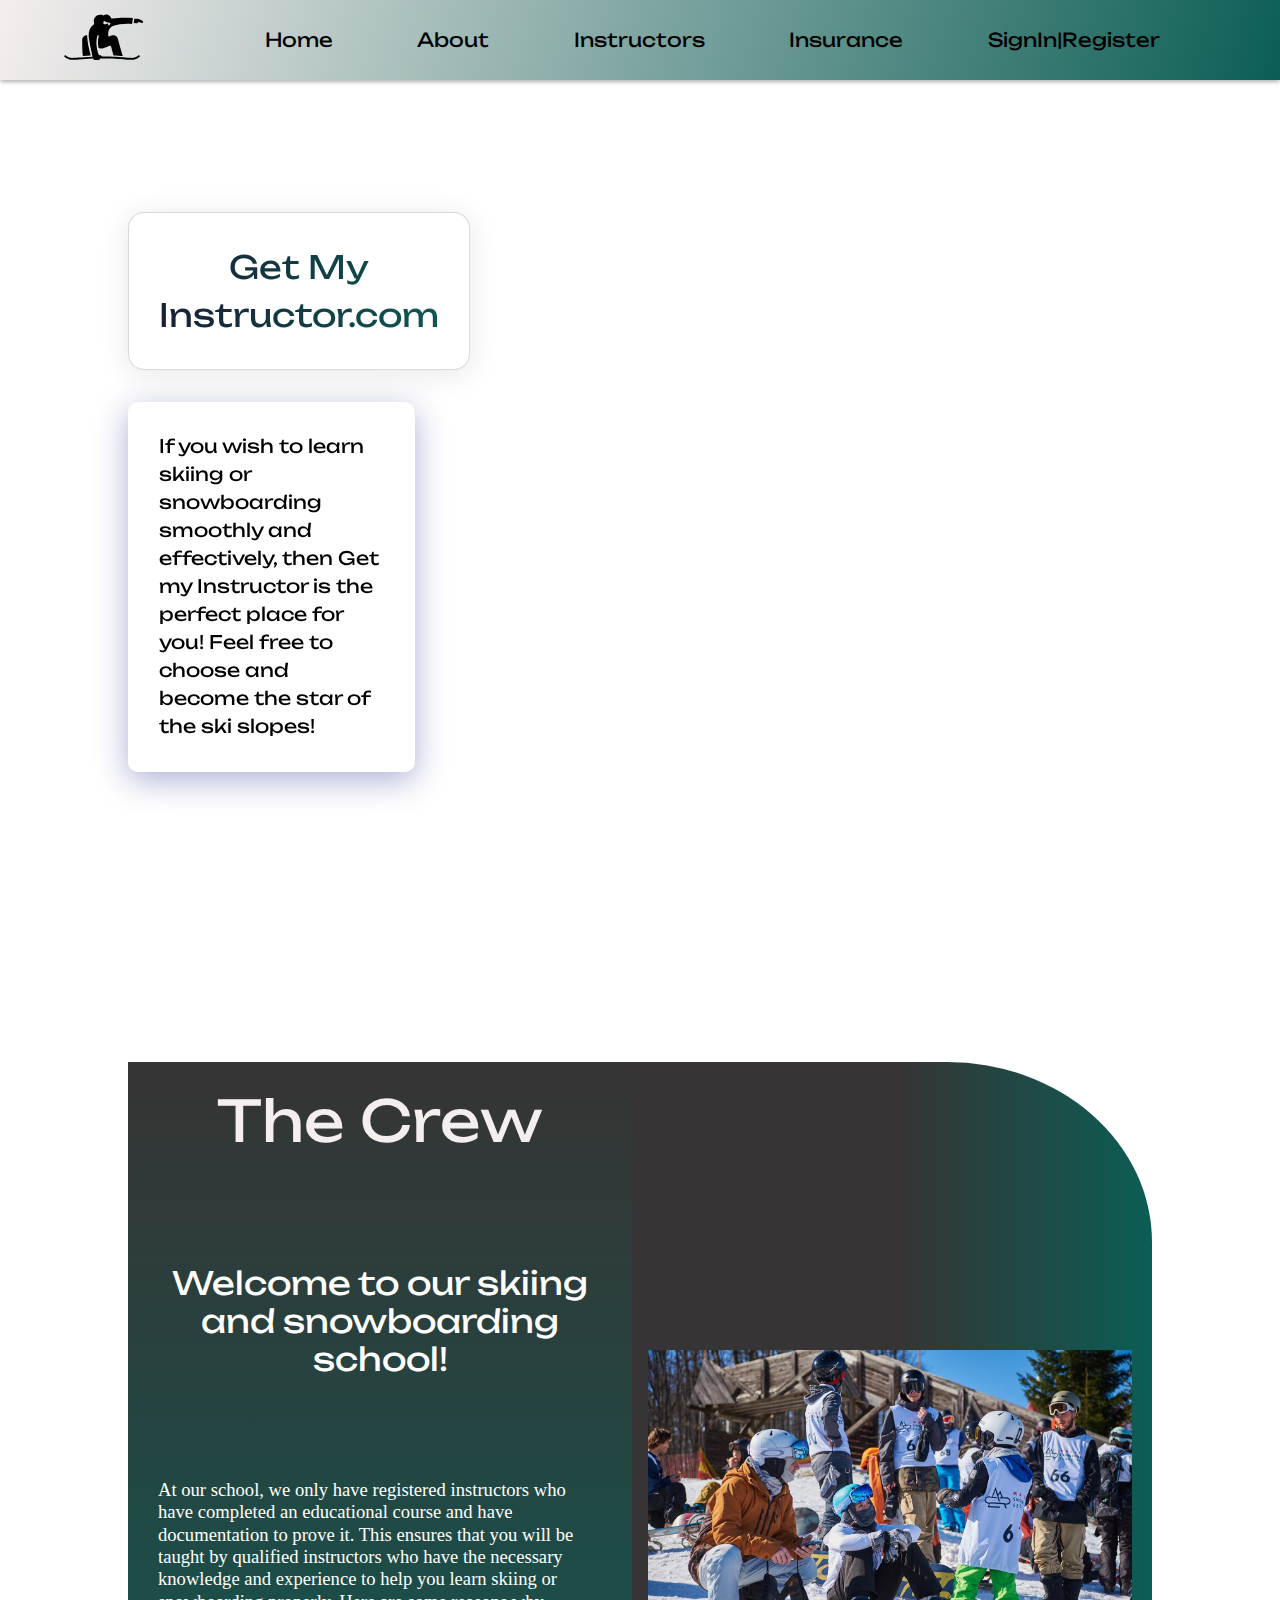
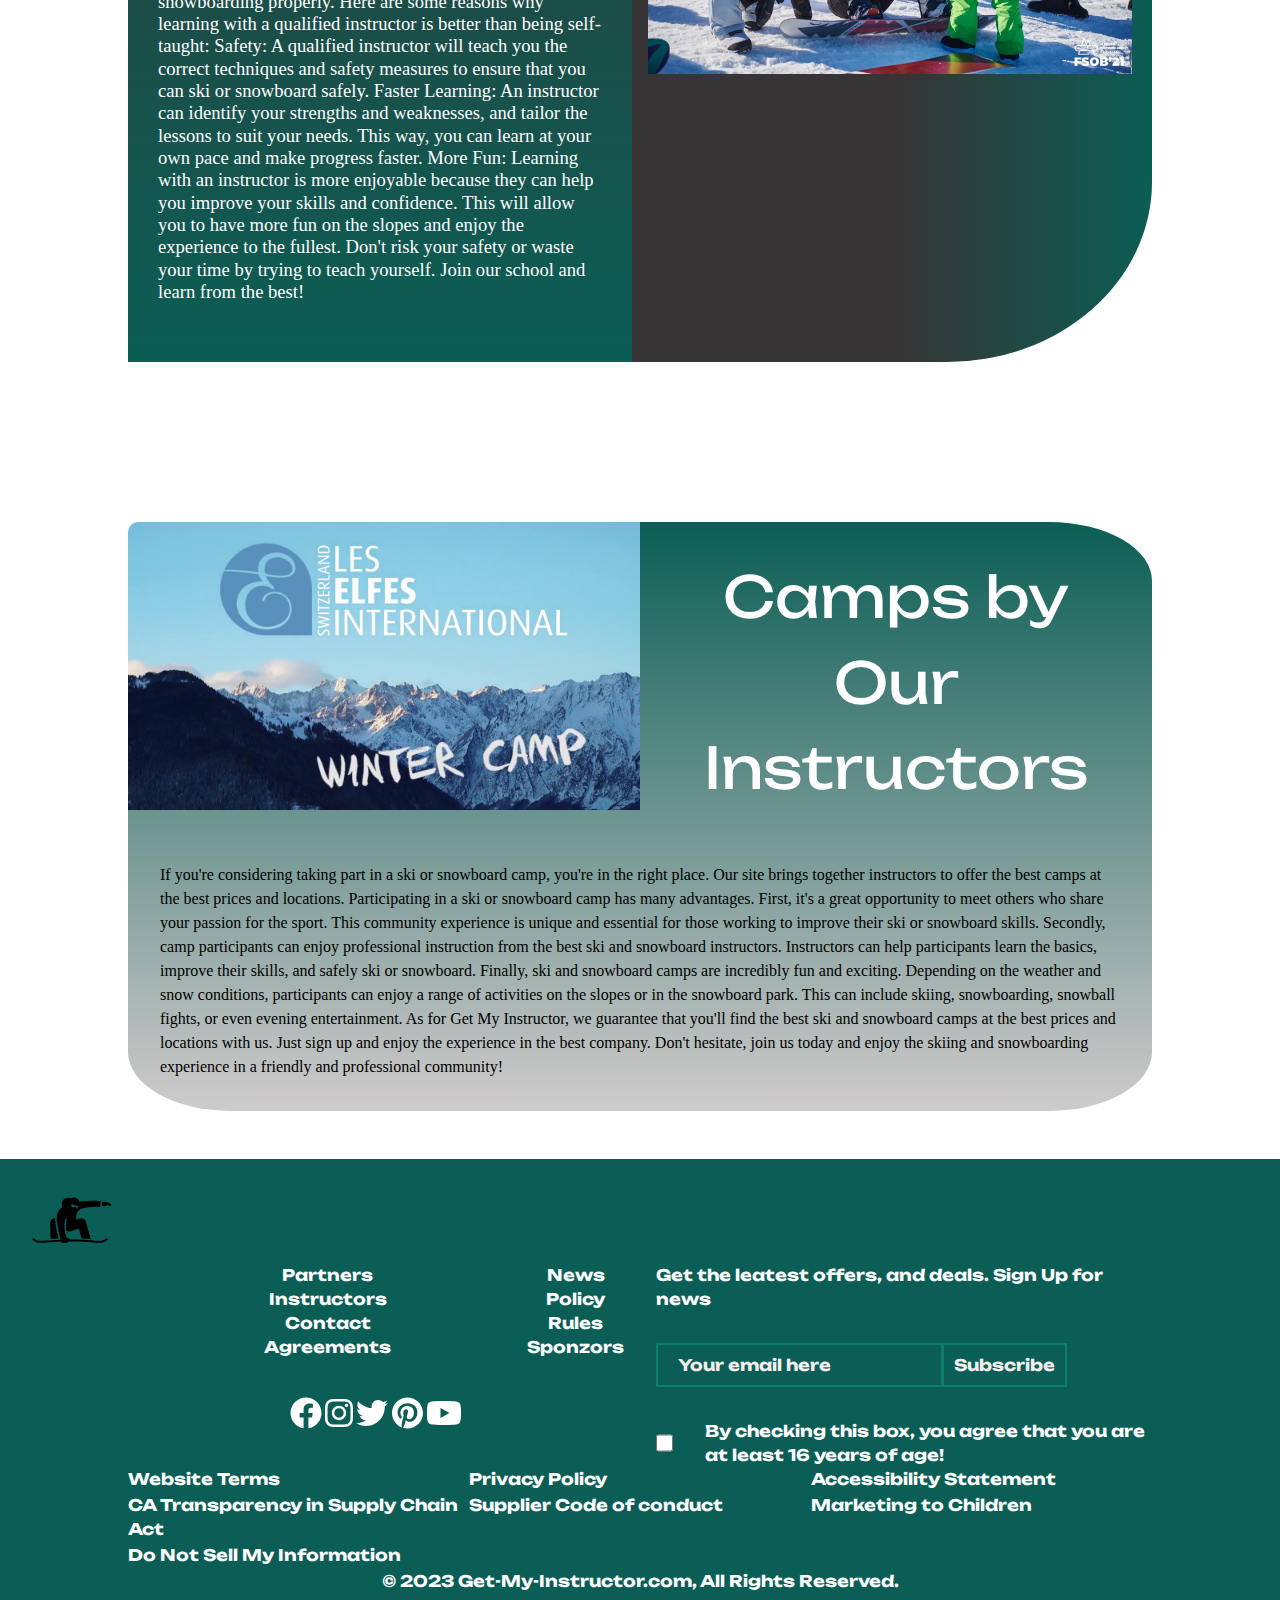
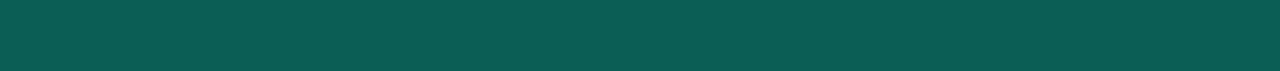
<file: index.html>
<!DOCTYPE html>
<html lang="hu">

<head>
    <meta charset="UTF-8">
    <meta http-equiv="X-UA-Compatible" content="IE=edge">
    <meta name="author" content="Mark Torok">
    <meta name="viewport" content="width=device-width, initial-scale=1.0">
    <meta name="robots" content="index, follow">
    <link rel="stylesheet" href="css/style.css">
    <link rel="preconnect" href="https://fonts.googleapis.com">
    <link rel="preconnect" href="https://fonts.gstatic.com" crossorigin>
    <link
        href="https://fonts.googleapis.com/css2?family=Blaka&family=Bruno+Ace+SC&family=Chivo+Mono:ital,wght@1,500&family=Josefin+Sans:wght@300;400&family=Oleo+Script+Swash+Caps&family=Roboto:ital@1&family=Unbounded:wght@300&display=swap"
        rel="stylesheet">
    <link rel="preconnect" href="https://fonts.googleapis.com">
    <link rel="preconnect" href="https://fonts.gstatic.com" crossorigin>
    <link
        href="https://fonts.googleapis.com/css2?family=Blaka&family=Bruno+Ace+SC&family=Castoro+Titling&family=Chivo+Mono:ital,wght@1,500&family=Josefin+Sans:wght@300;400&family=Oleo+Script+Swash+Caps&family=Roboto:ital@1&family=Unbounded:wght@300&display=swap"
        rel="stylesheet">
    <link rel="preconnect" href="https://fonts.googleapis.com">
    <link rel="preconnect" href="https://fonts.gstatic.com" crossorigin>
    <link
        href="https://fonts.googleapis.com/css2?family=Blaka&family=Bruno+Ace+SC&family=Castoro+Titling&family=Chivo+Mono:ital,wght@1,500&family=Josefin+Sans:wght@300;400&family=Oleo+Script+Swash+Caps&family=Roboto:ital@1&family=Unbounded:wght@300&display=swap"
        rel="stylesheet">
    <link rel="stylesheet" href="https://cdnjs.cloudflare.com/ajax/libs/font-awesome/6.4.0/css/all.min.css"
        integrity="sha512-iecdLmaskl7CVkqkXNQ/ZH/XLlvWZOJyj7Yy7tcenmpD1ypASozpmT/E0iPtmFIB46ZmdtAc9eNBvH0H/ZpiBw=="
        crossorigin="anonymous" referrerpolicy="no-referrer" />
    <script src="main.js" defer></script>
    <title>Get-My-Instructor</title>
</head>

<body>
    <header>
        <a class="logo" href="#home"><img class="logo" src="assets/logo.svg" alt="logo brand"></a>
        <div class="menu">
        <button class="hamburger"><img src="assets/hamburger.png" alt="" /></button>
        <button class="hamburger hidden"><img src="assets/close.png" alt="" /></button>
        </div>
            
        
        <nav class="navigation bw">
            <ul class="nav-items">
                <li class="list-element"><a href="#">Home</a></li>
                <li class="list-element"><a href="#about">About</a></li>
                <li class="list-element"><a href="#">Instructors</a></li>
                <li class="list-element"><a href="#">Insurance</a></li>
                <li class="list-element"><a href="#">SignIn|Register</a></li>
            </ul>
        </nav>


    </header>
    <main>

        <section class="hero bw">
            <div class="hero-container">

            
            <div class="hero-heading-container">
                <h1 class="hero-heading ">Get My Instructor.com</h1>
            </div>
            <div class="hero-content-container">
                <p class="hero-content">If you wish to learn skiing or snowboarding smoothly and effectively, then Get
                    my Instructor is the perfect place for you! Feel free to choose and become the star of the ski slopes!
                </p>
                <!-- <p class="hero-content">If you wish to learn skiing or snowboarding smoothly and effectively, then Get
                    my Instructor is the perfect place for you! Our website showcases skilled instructors who advertise
                    themselves, and you can pick the one that suits your requirements the best. Our instructors are
                    accessible at numerous locations and times, ensuring that you will find one who can work according
                    to your needs. Our instructors provide tailored instruction to assist you in mastering the
                    intricacies of skiing or snowboarding, making it possible for you to conquer even the most
                    challenging slopes. Feel free to choose and become the star of the ski slopes!
                </p> -->
            </div>
            </div>
        </section>
        <section class="banner-1 bw">
            <div class="banner-content">
                <h2>The Crew</h2>

                <p> <span> Welcome to our skiing and snowboarding school!</span>

                    At our school, we only have registered instructors who have completed an educational course and have
                    documentation to prove it. This ensures that you will be taught by qualified instructors who have
                    the necessary knowledge and experience to help you learn skiing or snowboarding properly.

                    Here are some reasons why learning with a qualified instructor is better than being self-taught:

                    Safety: A qualified instructor will teach you the correct techniques and safety measures to ensure
                    that you can ski or snowboard safely.

                    Faster Learning: An instructor can identify your strengths and weaknesses, and tailor the lessons to
                    suit your needs. This way, you can learn at your own pace and make progress faster.

                    More Fun: Learning with an instructor is more enjoyable because they can help you improve your
                    skills and confidence. This will allow you to have more fun on the slopes and enjoy the experience
                    to the fullest.

                    Don't risk your safety or waste your time by trying to teach yourself. Join our school and learn
                    from the best!
                </p>
            </div>
            <div class="banner-1-img-container">
                <img loading="lazy" src="assets/banner-1.jpg" alt="banner-1">
            </div>
        </section>
        <section class="banner-2 bw">
            <div class="banner-2-wrapper">
            <div class="banner-2-img">
                <img src="assets/banner-2.jpg" alt="banner-2">
            </div>

            <div class="banner-2-content">
                <span class="banner-2-title"> Camps by Our Instructors</span>
                
            </div>
            </div>
            <p> If you're considering taking part in a ski or snowboard camp, you're in
                    the right place. Our site brings together instructors to offer the best camps at the best prices and
                    locations.

                    Participating in a ski or snowboard camp has many advantages. First, it's a great opportunity to
                    meet others who share your passion for the sport. This community experience is unique and essential
                    for those working to improve their ski or snowboard skills.

                    Secondly, camp participants can enjoy professional instruction from the best ski and snowboard
                    instructors. Instructors can help participants learn the basics, improve their skills, and safely
                    ski or snowboard.

                    Finally, ski and snowboard camps are incredibly fun and exciting. Depending on the weather and snow
                    conditions, participants can enjoy a range of activities on the slopes or in the snowboard park.
                    This can include skiing, snowboarding, snowball fights, or even evening entertainment.

                    As for Get My Instructor, we guarantee that you'll find the best ski and snowboard camps at the best
                    prices and locations with us. Just sign up and enjoy the experience in the best company. Don't
                    hesitate, join us today and enjoy the skiing and snowboarding experience in a friendly and
                    professional community!</p>
            

        </section>
    </main>
    <footer>
        <a class="logo" href="#home"><img class="logo" src="assets/logo.svg" alt="logo brand"></a>
        <div class="grid-container bw">
            <div class="foter-first-row">
                <div class="footer-left">
                    <ul class="first-list">
                        <li><a href="#">Partners</a></li>
                        <li><a href="#">Instructors</a></li>
                        <li><a href="#">Contact</a></li>
                        <li><a href="#">Agreements</a></li>
                    </ul>
                    <ul class="second-list">
                        <li><a href="#">News</a></li>
                        <li><a href="#">Policy</a></li>
                        <li><a href="#">Rules</a></li>
                        <li><a href="#">Sponzors</a></li>
                    </ul>
                    <div class="social">
                        <ul>
                            <li class="facebook"><a href="#">
                                    <svg class="icons" xmlns="http://www.w3.org/2000/svg"
                                        viewBox="0 0 512 512"><!--! Font Awesome Pro 6.4.0 by @fontawesome - https://fontawesome.com License - https://fontawesome.com/license (Commercial License) Copyright 2023 Fonticons, Inc. -->
                                        <path
                                            d="M504 256C504 119 393 8 256 8S8 119 8 256c0 123.78 90.69 226.38 209.25 245V327.69h-63V256h63v-54.64c0-62.15 37-96.48 93.67-96.48 27.14 0 55.52 4.84 55.52 4.84v61h-31.28c-30.8 0-40.41 19.12-40.41 38.73V256h68.78l-11 71.69h-57.78V501C413.31 482.38 504 379.78 504 256z" />
                                    </svg>
                                </a></li>
                            <li class="instagram"><a href="#">
                                    <svg class="icons" class="icons" xmlns="http://www.w3.org/2000/svg"
                                        viewBox="0 0 448 512"><!--! Font Awesome Pro 6.4.0 by @fontawesome - https://fontawesome.com License - https://fontawesome.com/license (Commercial License) Copyright 2023 Fonticons, Inc. -->
                                        <path
                                            d="M224.1 141c-63.6 0-114.9 51.3-114.9 114.9s51.3 114.9 114.9 114.9S339 319.5 339 255.9 287.7 141 224.1 141zm0 189.6c-41.1 0-74.7-33.5-74.7-74.7s33.5-74.7 74.7-74.7 74.7 33.5 74.7 74.7-33.6 74.7-74.7 74.7zm146.4-194.3c0 14.9-12 26.8-26.8 26.8-14.9 0-26.8-12-26.8-26.8s12-26.8 26.8-26.8 26.8 12 26.8 26.8zm76.1 27.2c-1.7-35.9-9.9-67.7-36.2-93.9-26.2-26.2-58-34.4-93.9-36.2-37-2.1-147.9-2.1-184.9 0-35.8 1.7-67.6 9.9-93.9 36.1s-34.4 58-36.2 93.9c-2.1 37-2.1 147.9 0 184.9 1.7 35.9 9.9 67.7 36.2 93.9s58 34.4 93.9 36.2c37 2.1 147.9 2.1 184.9 0 35.9-1.7 67.7-9.9 93.9-36.2 26.2-26.2 34.4-58 36.2-93.9 2.1-37 2.1-147.8 0-184.8zM398.8 388c-7.8 19.6-22.9 34.7-42.6 42.6-29.5 11.7-99.5 9-132.1 9s-102.7 2.6-132.1-9c-19.6-7.8-34.7-22.9-42.6-42.6-11.7-29.5-9-99.5-9-132.1s-2.6-102.7 9-132.1c7.8-19.6 22.9-34.7 42.6-42.6 29.5-11.7 99.5-9 132.1-9s102.7-2.6 132.1 9c19.6 7.8 34.7 22.9 42.6 42.6 11.7 29.5 9 99.5 9 132.1s2.7 102.7-9 132.1z" />
                                    </svg>
                                </a></li>
                            <li class="twitter"><a href="#">
                                    <svg class="icons" xmlns="http://www.w3.org/2000/svg"
                                        viewBox="0 0 512 512"><!--! Font Awesome Pro 6.4.0 by @fontawesome - https://fontawesome.com License - https://fontawesome.com/license (Commercial License) Copyright 2023 Fonticons, Inc. -->
                                        <path
                                            d="M459.37 151.716c.325 4.548.325 9.097.325 13.645 0 138.72-105.583 298.558-298.558 298.558-59.452 0-114.68-17.219-161.137-47.106 8.447.974 16.568 1.299 25.34 1.299 49.055 0 94.213-16.568 130.274-44.832-46.132-.975-84.792-31.188-98.112-72.772 6.498.974 12.995 1.624 19.818 1.624 9.421 0 18.843-1.3 27.614-3.573-48.081-9.747-84.143-51.98-84.143-102.985v-1.299c13.969 7.797 30.214 12.67 47.431 13.319-28.264-18.843-46.781-51.005-46.781-87.391 0-19.492 5.197-37.36 14.294-52.954 51.655 63.675 129.3 105.258 216.365 109.807-1.624-7.797-2.599-15.918-2.599-24.04 0-57.828 46.782-104.934 104.934-104.934 30.213 0 57.502 12.67 76.67 33.137 23.715-4.548 46.456-13.32 66.599-25.34-7.798 24.366-24.366 44.833-46.132 57.827 21.117-2.273 41.584-8.122 60.426-16.243-14.292 20.791-32.161 39.308-52.628 54.253z" />
                                    </svg>
                                </a></li>
                            <li class="pinterest"><a href="#">
                                    <svg class="icons" xmlns="http://www.w3.org/2000/svg"
                                        viewBox="0 0 496 512"><!--! Font Awesome Pro 6.4.0 by @fontawesome - https://fontawesome.com License - https://fontawesome.com/license (Commercial License) Copyright 2023 Fonticons, Inc. -->
                                        <path
                                            d="M496 256c0 137-111 248-248 248-25.6 0-50.2-3.9-73.4-11.1 10.1-16.5 25.2-43.5 30.8-65 3-11.6 15.4-59 15.4-59 8.1 15.4 31.7 28.5 56.8 28.5 74.8 0 128.7-68.8 128.7-154.3 0-81.9-66.9-143.2-152.9-143.2-107 0-163.9 71.8-163.9 150.1 0 36.4 19.4 81.7 50.3 96.1 4.7 2.2 7.2 1.2 8.3-3.3.8-3.4 5-20.3 6.9-28.1.6-2.5.3-4.7-1.7-7.1-10.1-12.5-18.3-35.3-18.3-56.6 0-54.7 41.4-107.6 112-107.6 60.9 0 103.6 41.5 103.6 100.9 0 67.1-33.9 113.6-78 113.6-24.3 0-42.6-20.1-36.7-44.8 7-29.5 20.5-61.3 20.5-82.6 0-19-10.2-34.9-31.4-34.9-24.9 0-44.9 25.7-44.9 60.2 0 22 7.4 36.8 7.4 36.8s-24.5 103.8-29 123.2c-5 21.4-3 51.6-.9 71.2C65.4 450.9 0 361.1 0 256 0 119 111 8 248 8s248 111 248 248z" />
                                    </svg>
                                </a></li>
                            <li class="youtube"><a href="#">
                                    <svg class="icons" xmlns="http://www.w3.org/2000/svg"
                                        viewBox="0 0 576 512"><!--! Font Awesome Pro 6.4.0 by @fontawesome - https://fontawesome.com License - https://fontawesome.com/license (Commercial License) Copyright 2023 Fonticons, Inc. -->
                                        <path
                                            d="M549.655 124.083c-6.281-23.65-24.787-42.276-48.284-48.597C458.781 64 288 64 288 64S117.22 64 74.629 75.486c-23.497 6.322-42.003 24.947-48.284 48.597-11.412 42.867-11.412 132.305-11.412 132.305s0 89.438 11.412 132.305c6.281 23.65 24.787 41.5 48.284 47.821C117.22 448 288 448 288 448s170.78 0 213.371-11.486c23.497-6.321 42.003-24.171 48.284-47.821 11.412-42.867 11.412-132.305 11.412-132.305s0-89.438-11.412-132.305zm-317.51 213.508V175.185l142.739 81.205-142.739 81.201z" />
                                    </svg>
                                </a></li>
                        </ul>
                    </div>
                </div>
                <div class="footer-right">
                    <div class="form-container">
                        <form method="get" action="#">
                            <label for="email"> Get the leatest offers, and deals. Sign Up for news</label>
                            <input id="email" type="email" placeholder="Your email here">
                            <button type="submit">Subscribe</button>
                            <div class="checkbox-container">
                                <input id="check" type="checkbox">
                                <label for="check">By checking this box, you agree that you are at least 16
                                    years
                                    of
                                    age!</label>
                            </div>
                        </form>
                    </div>
                </div>
            </div>
            <div class="footer-second-row">
                <div class="terms">
                    <span>Website Terms</span>
                    <span>Privacy Policy</span>
                    <span>Accessibility Statement</span>
                    <span>CA Transparency in Supply Chain Act</span>
                    <span>Supplier Code of conduct</span>
                    <span>Marketing to Children</span>
                    <span>Do Not Sell My Information</span>
                </div>
                <div class="copyright">
                    <p>&copy; 2023 Get-My-Instructor.com, All Rights Reserved.</p>
                </div>
            </div>
        </div>
    </footer>

</html>
</file>
<file: css/style.css>
/* Box sizing rules */
*,
*::before,
*::after {
  box-sizing: border-box;
}

/* Remove default margin */
* {
  margin: 0;
  padding: 0;
  font: inherit;
}

/* Remove list styles on ul, ol elements with a list role, which suggests default styling will be removed */
ul[role='list'],
ol[role='list'],
li {
  list-style-type: none;
}

/* Set core root defaults */
html:focus-within {
  scroll-behavior: smooth;
}

/* Set core body defaults */
html,
body {
  height: 100%;
}

body {
  text-rendering: optimizeSpeed;
  line-height: 1.5;
}

a {
  text-decoration: none;
  color: inherit;
}

/* A elements that don't have a class get default styles */
a:not([class]) {
  text-decoration-skip-ink: auto;
}

/* Make images easier to work with */
img,
picture,
svg {
  max-width: 100%;
  display: block;
}

/* Remove all animations, transitions and smooth scroll for people that prefer not to see them */
@media (prefers-reduced-motion: reduce) {
  html:focus-within {
    scroll-behavior: auto;
  }

  *,
  *::before,
  *::after {
    animation-duration: 0.01ms !important;
    animation-iteration-count: 1 !important;
    transition-duration: 0.01ms !important;
    scroll-behavior: auto !important;
  }
}

/* Box sizing rules END*/

/* utility classes */
:root {
  --paragraph: clamp(1rem, 0.8661rem + 0.372vw, 1.3125rem);
  --headline: clamp(2rem, 0.7143rem + 3.5714vw, 5rem);
}

.bw {
  width: 80%;
  margin-inline: auto;
}

/* HEADER AND NAVIGATION */
.logo {
  height: 5rem;
  min-width: 5rem;
  margin-inline-start: 2rem;
}

header {
  height: 5rem;
  display: flex;
  justify-content: space-between;
  align-items: center;
  background: #f5eeee;
  background: -moz-linear-gradient(106deg, #f5eeee 0%, #0b5e55 100%);
  background: -webkit-linear-gradient(106deg, #f5eeee 0%, #0b5e55 100%);
  background: linear-gradient(106deg, #f5eeee 0%, #0b5e55 100%);
  filter: progid:DXImageTransform.Microsoft.gradient(startColorstr='#f5eeee', endColorstr='#0b5e55', GradientType=1);
  box-shadow: 0px 2px 4px rgba(0, 0, 0, 0.3);
}

.navigation {
  font-family: 'Unbounded', cursive;
  display: flex;
  font-size: 1.2rem;
}

.nav-items {
  display: flex;
  height: 5rem;
  flex-grow: 1;
  justify-content: space-evenly;
  align-items: center;
  gap: 20px;
}

.nav-items .list-element {
  position: relative;
}

.nav-items .list-element::after {
  content: '';
  position: absolute;
  left: 0;
  bottom: -5px;
  width: 0;
  height: 3px;
  background: linear-gradient(to right, #311961, #fff, #0b5e55);
  box-shadow: 0px 2px 4px rgba(0, 0, 0, 0.3);
  transition: width 300ms ease-in-out;
  transform-origin: left;
  /* z-index: 10; */
}

.nav-items .list-element:hover::after {
  width: 100%;
  right: 0;
}

section {
  width: 80%;
  margin-inline: auto;
}

/* MENU******** */
.menu {
  --button-color: rgb(56, 54, 54);
  background: transparent;
  border-radius: 0.2rem;
  border: 2px solid var(--button-color, #000);
  position: absolute;
  right: 0;
  margin-right: 10px;
  display: none;
}

.menu button {
  border: none;
  background-color: transparent;
}

/* HEADER AND NAVIGATION end */

.hero {
  /* SZÜLÖ------------------------------------------------------------ */
  height: calc(100vh - 5rem);
  background-image: url('https://media.gq-magazine.co.uk/photos/5d139dd1b363fa6f6b20d2e4/16:9/pass/ski2-gq-5jan17_BenRiggott_b.jpg');
  background-repeat: no-repeat;
  background-position: center;
  background-size: cover;
  display: flex;
  flex-direction: column;
  justify-content: center;
  /* SZÜLÖ------------------------------------------------------------ */
}

.hero-container {
  display: flex;
  flex-direction: column;
  gap: 2rem;
  width: 28%;
}
.hero-heading-container {
  /* 1 es gyerek------------------CONTAINER----------------------------*/
  width: 100%;
  flex-grow: 1;
  display: flex;
  align-items: center;
  /* 1 es gyerek------------------------CONTAINER-------------------------*/
}

.hero-heading {
  /* 1 es gyerek------------------TARTALMA------------------------------- */
  text-align: center;
  padding: 30px;
  font-size: 2rem;
  font-family: 'Bruno Ace SC', cursive;
  font-family: 'Chivo Mono', monospace;
  font-family: 'Josefin Sans', sans-serif;
  font-family: 'Oleo Script Swash Caps', cursive;
  font-family: 'Roboto', sans-serif;
  font-family: 'Unbounded', cursive;
  /* From https://css.glass */
  background: rgba(175, 175, 175, 0.82);
  border-radius: 16px;
  box-shadow: 0 4px 30px rgba(0, 0, 0, 0.1);
  backdrop-filter: blur(8.4px);
  -webkit-backdrop-filter: blur(8.4px);
  border: 1px solid rgba(175, 175, 175, 0.47);
  flex-grow: 1;
  background: linear-gradient(to right, rgb(26, 25, 52), #0b5e55);
  -webkit-background-clip: text;
  -moz-background-clip: text;
  background-clip: text;
  color: transparent;
  /* 1 es gyerek------------------TARTALMA------------------------------- */
}

.hero-content-container {
  /* 2 es gyerek------------------CONTAINER------------------------------ */
  width: 100%;
  flex-grow: 2.5;
  display: flex;
  align-items: center;
  /* 2 es gyerek------------------CONTAINER----------------------------- */
}

.hero-content {
  /* 2 es gyerek------------------TARTALMA------------------------------- */
  /* padding-inline-start: 30px; */
  padding: 30px;
  /* font-size: clamp(16px, 4vw + 12px, 21px); */
  font-size: var(--paragraph);
  /* line-height: 50px; */
  /* font-family: 'Blaka', cursive;
  font-family: 'Bruno Ace SC', cursive;
  font-family: 'Castoro Titling', cursive;
  font-family: 'Chivo Mono', monospace;
  font-family: 'Josefin Sans', sans-serif;
  font-family: 'Oleo Script Swash Caps', cursive;
  font-family: 'Roboto', sans-serif; */
  font-family: 'Unbounded', cursive;
  background: rgba(255, 255, 255, 0.05);
  box-shadow: 0 8px 32px 0 rgba(31, 38, 135, 0.37);
  backdrop-filter: blur(2px);
  -webkit-backdrop-filter: blur(2px);
  border-radius: 10px;
  border: 1px solid rgba(255, 255, 255, 0.18);

  /* 2 es gyerek------------------TARTALMA---------------- */
}

main {
  /* SZÜLÖ---------------------------------------------- */
  margin-top: 2px;
  display: flex;
  flex-direction: column;
  gap: 10rem;
  /* SZÜLÖ------------------------------------------------- */
}

.banner-1 {
  /* 2.gyermek------------------------------------------------------ */
  display: grid;
  grid-template-columns: repeat(2, 1fr);
  background: linear-gradient(to right, rgb(54, 52, 52) 75%, #0b5e55 100%);
  min-height: 100vh;
  place-items: center;
  border-radius: 20%;
  column-gap: 1rem;
  /* 2.gyermek------------------------------------------------------ */
}

.banner-content {
  width: 100%;
  height: 100%;
  background: linear-gradient(to bottom, rgb(54, 52, 52) 0%, #0b5e55 100%);
  text-align: center;
  padding-block: 1rem;
}

.banner-content h2 {
  font-size: var(--headline);
  font-family: 'Unbounded', cursive;
  color: #f5eeee;
}

.banner-content p {
  padding-inline: 30px;
  color: white;
  text-align: left;
  font-size: 1.2rem;
  line-height: 1.2;
  font-size: var(--paragraph);
}

.banner-content p span {
  display: block;
  text-align: center;
  margin-top: 100px;
  margin-bottom: 100px;
  font-size: 2rem;
  font-family: 'Unbounded', cursive;
}

.banner-1-img-container {
  padding-right: 20px;
}

.banner-2 {
  /* min-height: 100vh; */
  display: flex;
  flex-direction: column;
  gap: 20px;
  background: linear-gradient(to top, rgb(207, 203, 203) 0%, #0b5e55 100%);
  /* justify-content: center; */
  align-items: start;
  border-radius: 10%;
  margin-bottom: 3rem;
}

.banner-2 p {
  padding: 0 2rem 2rem;
}

.banner-2-wrapper {
  display: flex;
}

.banner-2-content {
  width: 50%;
  padding: 2rem;
}

.banner-2-img {
  width: 50%;
  /* width: 45%; */
}

.banner-2-img img {
  border-radius: 10px 0 0 0;
}

.banner-2-title {
  display: block;
  text-align: center;
  font-size: var(--headline);
  font-family: 'Unbounded', cursive;
  color: #fff;
}

.banner-2-content p {
  font-family: 'Unbounded', cursive;
  font-size: var(--paragraph);
  font-weight: bold;
}

footer {
  /*  NAGY SZÜLŐ------------------------- */
  background-color: #0b5e55;
  font-family: 'Blaka', cursive;
  font-family: 'Bruno Ace SC', cursive;
  font-family: 'Castoro Titling', cursive;
  font-family: 'Chivo Mono', monospace;
  font-family: 'Josefin Sans', sans-serif;
  font-family: 'Oleo Script Swash Caps', cursive;
  font-family: 'Roboto', sans-serif;
  font-family: 'Unbounded', cursive;
  font-weight: bold;
  color: white;
}

.grid-container {
  /*   SZÜLŐ------------------------- */
  display: grid;
  grid-template-rows: 1fr 1fr;
}

.foter-first-row {
  /* ELSÖ GYERMEK------------------- */
  display: grid;
  grid-template-columns: repeat(auto-fit, minmax(300px, 1fr));
  column-gap: 2rem;
}

.footer-left {
  /* ELSÖ GYERMEK- 1.Gyermeke------------------ */
  display: grid;
  grid-template-columns: repeat(auto-fit, minmax(300px, 1fr));
}

.first-list,
.second-list {
  text-align: center;
}

.social {
  display: grid;
  height: 100px;
  grid-column: span 2;
  align-items: center;
  margin-inline: 10rem;
}

.social ul {
  width: 100%;
  display: flex;
  justify-content: space-around;
}

.social li {
  display: inline-block;
}

.footer-right {
  /* ELSÖ GYERMEK- 2.Gyermeke------------------ */
}

.footer-right label,
[type='checkbox'] {
  display: block;
}

.checkbox-container {
  display: flex;
}

.footer-second-row {
  /* második GYERMEK------------------- */
  display: grid;
  grid-template-rows: repeat(2, 1fr);
}

.terms {
  display: grid;
  grid-template-columns: repeat(auto-fit, minmax(300px, 1fr));
}

.copyright {
  /* második GYERMEK---1.gyermeke---------------- */
  display: flex;
  justify-content: center;
}

.copyright {
  /* második GYERMEK---2.gyermeke---------------- */
}

/* utilites----------- */

.icons {
  height: 2rem;
  fill: white;
}

.divide {
  margin-inline: 1rem;
}

.footer-left a {
  position: relative;
}

.footer-left a::after {
  content: '';
  position: absolute;
  left: 0;
  bottom: -5px;
  width: 0;
  height: 3px;
  background: linear-gradient(to right, #311961, #fff, #0b5e55);
  box-shadow: 0px 2px 4px rgba(0, 0, 0, 0.3);
  transition: width 100ms ease-in-out;
  transform-origin: left;
}

.footer-left a:hover::after {
  width: 100%;
}

button[type='submit'],
input[type='email'],
input[type='email']::placeholder {
  background-color: transparent;
  line-height: 2.5rem;
  border-style: none;
  padding-inline: 10px;
  color: #f5eeee;
}

input[type='email']:focus {
  outline: none;
}

button[type='submit'],
input[type='email'] {
  border: 2px solid #0f7c70;
  margin-block: 2rem;
}

button[type='submit'] {
  margin-left: -5px;
}

input[type='checkbox'] {
  width: 1.6rem;
  margin-right: 2rem;
}

.form-container {
  display: flex;
  justify-content: center;
}

/* MEDIA Quearyk */

@media (max-width: 820px) {
  .menu {
    display: flex;
  }

  .hero {
    align-items: center;
  }

  .hero-container {
    width: 80%;
    margin-inline: auto;
  }

  section,
  .bw {
    width: 100%;
  }

  .banner-2-wrapper {
    flex-direction: column;
  }

  .banner-2-content,
  .banner-2-img {
    width: 100%;
  }

  /* .navigation {
    position: absolute;
    width: 400px;

    height: 100vh;
    background-color: #311961;
  }

  .list-elemnt {
    position: relative;
    left: 0;
    right: 0;
    top: 0;
    bottom: 0;
  } */

  .bw {
    z-index: -1;
  }

  header {
    position: fixed;
    width: 100%;
    top: 0;
  }

  .nav-items {
    flex-direction: column;
    position: fixed;
    background-color: rgba(0, 0, 0, 0.8);
    width: 100%;
    height: 100vh;
    z-index: 100;
    left: 100%;
    top: 80px;
    color: white;
    transition: all 0.3s ease;
  }

  .active {
    left: 20%;
  }

  .hidden {
    display: none;
  }
}
</file>
